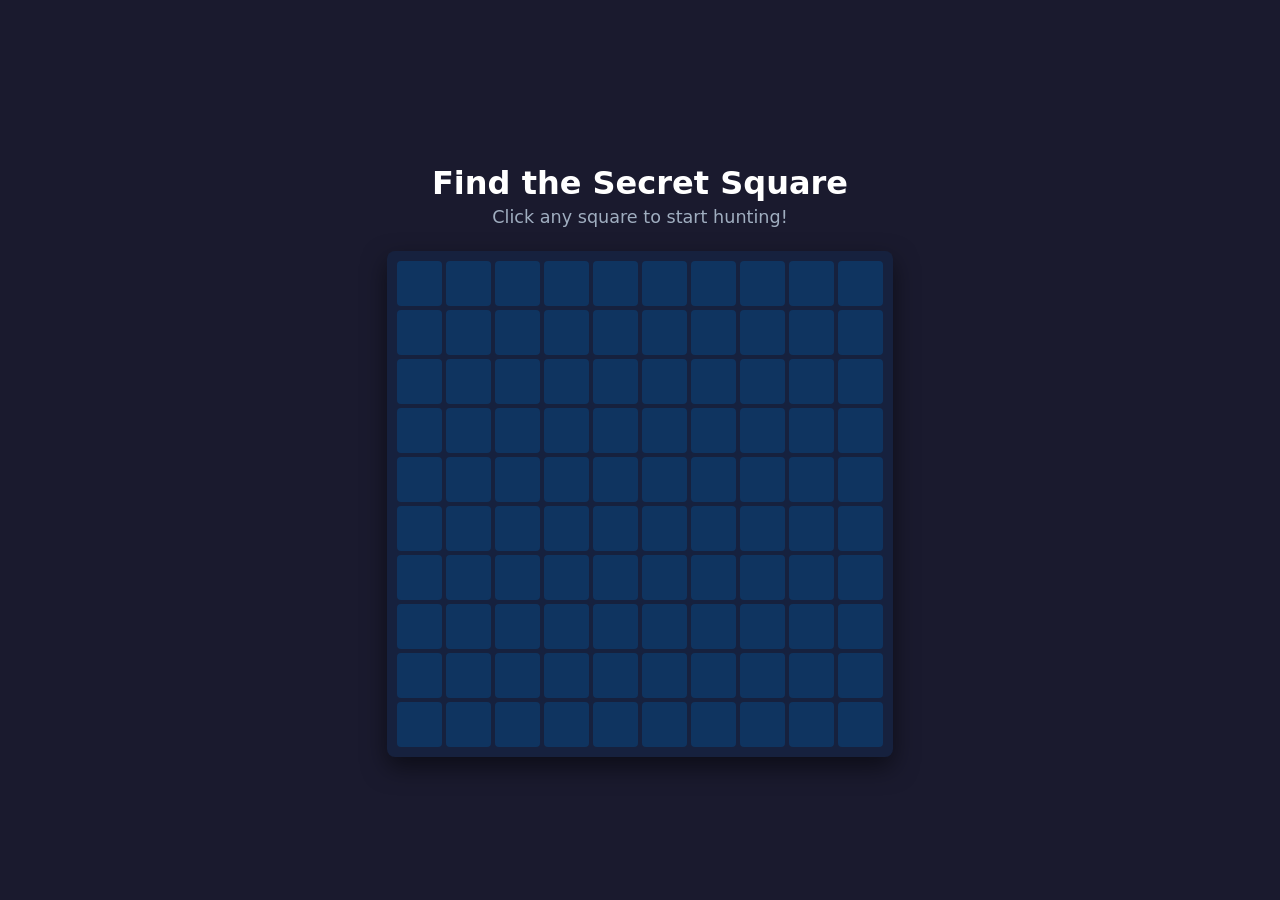
<file: interactive-puzzle-game-demo.html>
<!DOCTYPE html>
<html lang="en">
<head>
    <meta charset="UTF-8">
    <meta name="viewport" content="width=device-width, initial-scale=1.0">
    <title>10x10 Puzzle Game</title>
    <style>
        body { font-family: system-ui, sans-serif; display: flex; flex-direction: column; align-items: center; justify-content: center; min-height: 100vh; margin: 0; background: #1a1a2e; color: #fff; }
        h1 { margin-bottom: 5px; font-size: 2rem; }
        #hint { font-size: 1.1rem; color: #a0aec0; margin-bottom: 20px; min-height: 1.5rem; }
        
        /* 10x10 Grid Layout */
        #puzzle-grid { display: grid; grid-template-columns: repeat(10, 45px); grid-template-rows: repeat(10, 45px); gap: 4px; background: #16213e; padding: 10px; border-radius: 8px; box-shadow: 0 10px 25px rgba(0,0,0,0.5); }
        
        /* Interactive Squares */
        .square { background: #0f3460; border: none; border-radius: 4px; cursor: pointer; transition: all 0.15s ease; outline: none; }
        .square:hover { background: #e94560; transform: scale(1.05); }
        
        /* State Modifiers */
        .wrong { background: #53354a !important; transform: scale(0.9); opacity: 0.6; cursor: not-allowed; }
        .correct { background: #00ff7f !important; transform: scale(1.1); box-shadow: 0 0 15px #00ff7f; animation: celebrate 0.5s ease infinite alternate; }
        
        @keyframes celebrate { 
            0% { transform: scale(1.1); } 
            100% { transform: scale(1.15); } 
        }
    </style>
</head>
<body>

    <h1>Find the Secret Square</h1>
    <div id="hint">Click any square to start hunting!</div>
    <div id="puzzle-grid"></div>

    <script>
        const GRID_SIZE = 10;
        const gridContainer = document.getElementById('puzzle-grid');
        const hintDisplay = document.getElementById('hint');
        let gameActive = true;

        // Pick a random target square (0 to 9)
        const targetRow = Math.floor(Math.random() * GRID_SIZE);
        const targetCol = Math.floor(Math.random() * GRID_SIZE);

        // Generate the 100 grid squares
        for (let r = 0; r < GRID_SIZE; r++) {
            for (let c = 0; c < GRID_SIZE; c++) {
                const square = document.createElement('button');
                square.classList.add('square');
                
                // Add click listener to each individual cell
                square.addEventListener('click', () => {
                    if (!gameActive || square.classList.contains('wrong')) return;

                    if (r === targetRow && c === targetCol) {
                        // Win condition met
                        square.classList.add('correct');
                        hintDisplay.innerHTML = "🎉 <strong>You found it! Incredible job!</strong>";
                        hintDisplay.style.color = "#00ff7f";
                        gameActive = false;
                    } else {
                        // Wrong square: Calculate grid distance for a hot/cold hint
                        square.classList.add('wrong');
                        const distance = Math.abs(r - targetRow) + Math.abs(c - targetCol);
                        
                        if (distance <= 2) {
                            hintDisplay.textContent = "🔥 Burning Hot! You are right next to it.";
                            hintDisplay.style.color = "#ff4d4d";
                        } else if (distance <= 4) {
                            hintDisplay.textContent = "🌤️ Warm. Getting closer.";
                            hintDisplay.style.color = "#ffa500";
                        } else {
                            hintDisplay.textContent = "❄️ Freezing Cold. Far away.";
                            hintDisplay.style.color = "#a0aec0";
                        }
                    }
                });

                gridContainer.appendChild(square);
            }
        }
    </script>
</body>
</html>
</file>
